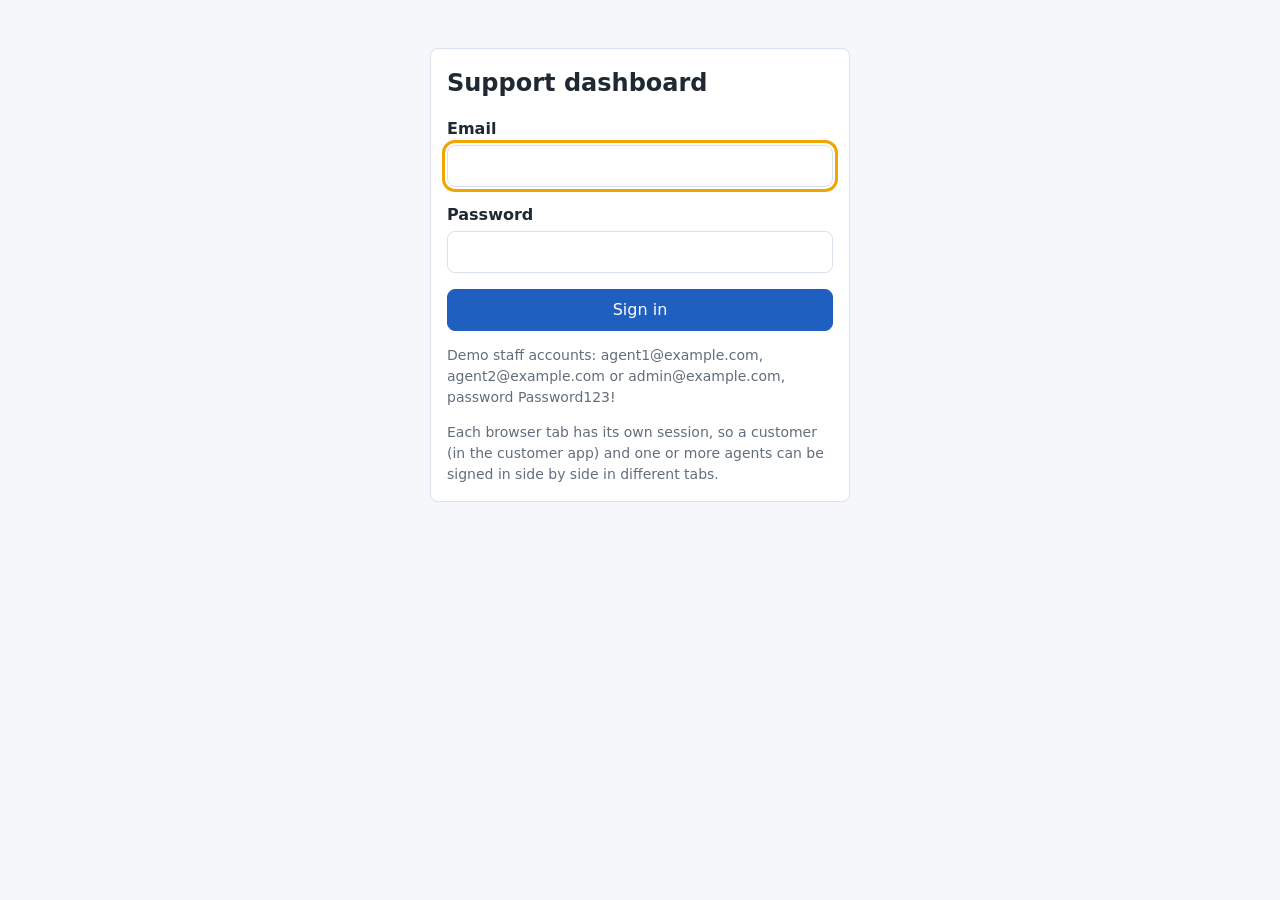
<file: frontend/agent/index.html>
<!DOCTYPE html>
<html lang="en">
<head>
  <meta charset="utf-8">
  <meta name="viewport" content="width=device-width, initial-scale=1">
  <title>Support Dashboard</title>
  <link rel="stylesheet" href="styles.css">
</head>
<body>
  <header id="app-header" class="app-header" hidden>
    <div class="header-inner">
      <span class="brand">Support Dashboard</span>
      <nav aria-label="Main">
        <a href="#/tickets" data-nav="tickets">Tickets</a>
        <a href="#/approvals" data-nav="approvals">
          Approvals
          <span id="pending-count" class="count" title="Pending approvals" hidden></span>
        </a>
      </nav>
      <span id="connection-status" class="connection-status" role="status" hidden>Reconnecting…</span>
      <span class="user">
        <span id="user-email"></span>
        <span id="user-role" class="badge"></span>
        <button id="sign-out-button" type="button">Sign out</button>
      </span>
    </div>
  </header>
  <main id="app" class="app-main">Loading…</main>
  <noscript>This dashboard needs JavaScript.</noscript>
  <script type="module" src="js/main.js"></script>
</body>
</html>
</file>
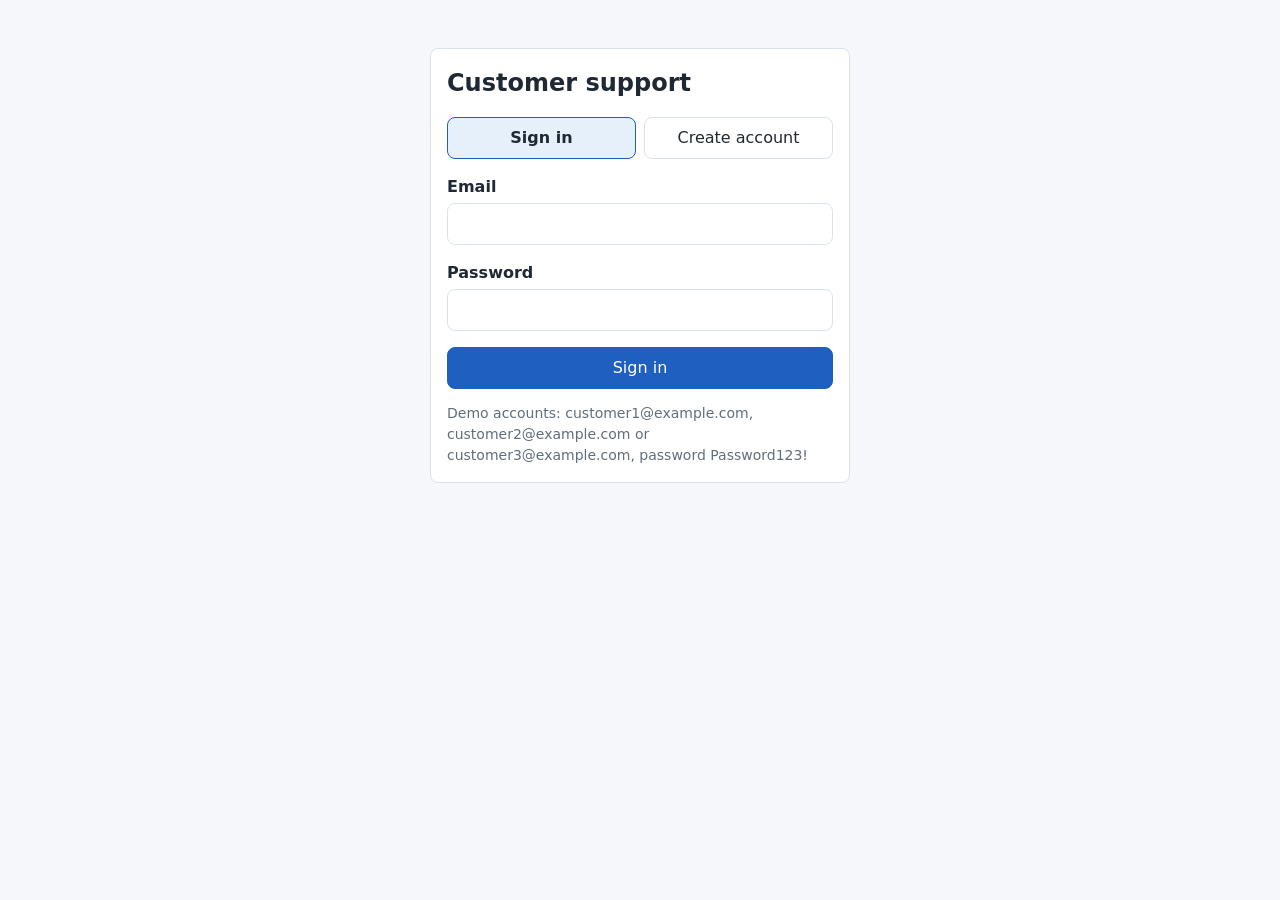
<file: frontend/customer/index.html>
<!DOCTYPE html>
<html lang="en">
<head>
  <meta charset="utf-8">
  <meta name="viewport" content="width=device-width, initial-scale=1">
  <title>Customer Support</title>
  <link rel="stylesheet" href="styles.css">
</head>
<body>
  <header id="app-header" class="app-header" hidden>
    <div class="header-inner">
      <span class="brand">Customer Support</span>
      <nav aria-label="Main">
        <a href="#/tickets" data-nav="tickets">Support</a>
        <a href="#/orders" data-nav="orders">Orders</a>
      </nav>
      <span id="connection-status" class="connection-status" role="status" hidden>Reconnecting…</span>
      <span class="user">
        <span id="user-name"></span>
        <button id="sign-out-button" type="button">Sign out</button>
      </span>
    </div>
  </header>
  <main id="app" class="app-main">Loading…</main>
  <noscript>This app needs JavaScript.</noscript>
  <script type="module" src="js/main.js"></script>
</body>
</html>
</file>
<file: frontend/agent/styles.css>
/* Support dashboard: one stylesheet, colors and spacing as variables, system fonts.
   Started from the customer app's stylesheet; the two apps stay independent. */
:root {
  --color-text: #1f2933;
  --color-muted: #616e7c;
  --color-background: #f5f7fa;
  --color-surface: #ffffff;
  --color-border: #d9e2ec;
  --color-primary: #1f5fbf;
  --color-primary-dark: #174a95;
  --color-focus: #f0a500;
  --color-error: #b42318;
  --color-error-background: #fdecea;
  --color-customer: #1f5fbf;
  --color-ai: #e6f0fa;
  --color-agent: #e7f6ec;
  --color-agent-border: #2f855a;
  --color-banner: #fff4d6;
  --color-success: #2f855a;
  --color-warning: #b7791f;
  --space-1: 4px;
  --space-2: 8px;
  --space-3: 12px;
  --space-4: 16px;
  --space-5: 24px;
  --radius: 8px;
  --font: system-ui, -apple-system, "Segoe UI", Roboto, "Helvetica Neue", Arial, sans-serif;
}

* {
  box-sizing: border-box;
}

body {
  margin: 0;
  font-family: var(--font);
  font-size: 16px;
  line-height: 1.5;
  color: var(--color-text);
  background: var(--color-background);
}

[hidden] {
  display: none !important;
}

h1 {
  font-size: 1.5rem;
  margin: 0 0 var(--space-4);
  overflow-wrap: anywhere;
}

h2 {
  font-size: 1.1rem;
  margin: 0 0 var(--space-3);
}

a {
  color: var(--color-primary);
}

:focus-visible {
  outline: 3px solid var(--color-focus);
  outline-offset: 2px;
}

/* Header */
.app-header {
  background: var(--color-surface);
  border-bottom: 1px solid var(--color-border);
}

.header-inner {
  max-width: 1320px;
  margin: 0 auto;
  padding: var(--space-3) var(--space-4);
  display: flex;
  flex-wrap: wrap;
  align-items: center;
  gap: var(--space-3) var(--space-4);
}

.brand {
  font-weight: 700;
}

nav {
  display: flex;
  gap: var(--space-3);
}

nav a {
  text-decoration: none;
  padding: var(--space-1) var(--space-2);
  border-radius: var(--radius);
}

nav a[aria-current="page"] {
  background: var(--color-ai);
  font-weight: 600;
}

.user {
  margin-left: auto;
  display: flex;
  align-items: center;
  gap: var(--space-3);
}

.connection-status {
  font-size: 0.875rem;
  color: var(--color-warning);
  font-weight: 600;
}

/* Layout */
.app-main {
  max-width: 1320px;
  margin: 0 auto;
  padding: var(--space-5) var(--space-4);
}

.card {
  background: var(--color-surface);
  border: 1px solid var(--color-border);
  border-radius: var(--radius);
  padding: var(--space-4);
}

.stack {
  display: flex;
  flex-direction: column;
  gap: var(--space-4);
}

.title-row {
  display: flex;
  flex-wrap: wrap;
  align-items: center;
  justify-content: space-between;
  gap: var(--space-3);
  margin-bottom: var(--space-4);
}

.title-row h1 {
  margin: 0;
}

.back-link {
  display: inline-block;
  margin-bottom: var(--space-3);
}

/* Forms and buttons */
label {
  display: flex;
  flex-direction: column;
  gap: var(--space-1);
  font-weight: 600;
}

input,
select,
textarea {
  font: inherit;
  font-weight: normal;
  width: 100%;
  padding: var(--space-2) var(--space-3);
  border: 1px solid var(--color-border);
  border-radius: var(--radius);
  background: var(--color-surface);
  color: var(--color-text);
}

textarea {
  resize: vertical;
}

button,
.button {
  font: inherit;
  display: inline-block;
  padding: var(--space-2) var(--space-4);
  border: 1px solid var(--color-border);
  border-radius: var(--radius);
  background: var(--color-surface);
  color: var(--color-text);
  cursor: pointer;
  text-decoration: none;
  text-align: center;
}

button.primary,
.button.primary {
  background: var(--color-primary);
  border-color: var(--color-primary);
  color: #ffffff;
}

button.primary:hover,
.button.primary:hover {
  background: var(--color-primary-dark);
}

button:disabled {
  opacity: 0.6;
  cursor: not-allowed;
}

/* Messages and states */
.error {
  color: var(--color-error);
  background: var(--color-error-background);
  padding: var(--space-2) var(--space-3);
  border-radius: var(--radius);
  margin: 0;
}

.notice {
  background: var(--color-banner);
  padding: var(--space-2) var(--space-3);
  border-radius: var(--radius);
}

.empty {
  color: var(--color-muted);
}

.muted {
  color: var(--color-muted);
}

.small {
  font-size: 0.875rem;
}

.hint {
  font-size: 0.875rem;
  color: var(--color-muted);
  margin-bottom: 0;
}

.visually-hidden {
  position: absolute;
  width: 1px;
  height: 1px;
  overflow: hidden;
  clip: rect(0 0 0 0);
  white-space: nowrap;
}

/* Sign in */
.auth-card {
  max-width: 420px;
  margin: var(--space-5) auto;
}

/* Lists of tickets and orders */
.item-list {
  list-style: none;
  margin: 0;
  padding: 0;
  display: flex;
  flex-direction: column;
  gap: var(--space-2);
}

.item-link {
  display: flex;
  flex-wrap: wrap;
  align-items: center;
  gap: var(--space-1) var(--space-3);
  padding: var(--space-3) var(--space-4);
  background: var(--color-surface);
  border: 1px solid var(--color-border);
  border-radius: var(--radius);
  color: var(--color-text);
  text-decoration: none;
}

.item-link:hover {
  border-color: var(--color-primary);
}

.item-title {
  font-weight: 600;
  overflow-wrap: anywhere;
}

.item-link .item-title {
  flex: 1 1 60%;
}

.item-link .full-row {
  flex-basis: 100%;
}

.badge {
  display: inline-block;
  font-size: 0.8rem;
  font-weight: 600;
  padding: 2px var(--space-2);
  border-radius: 999px;
  background: var(--color-background);
  border: 1px solid var(--color-border);
}

.status-awaiting_approval {
  background: var(--color-banner);
  border-color: var(--color-warning);
}

.status-escalated {
  background: var(--color-error-background);
  border-color: var(--color-error);
  color: var(--color-error);
}

.status-resolved {
  background: var(--color-agent);
  border-color: var(--color-success);
}

/* Conversation */
.banner {
  background: var(--color-banner);
  border: 1px solid var(--color-warning);
  border-radius: var(--radius);
  padding: var(--space-2) var(--space-3);
  font-weight: 600;
}

.message-list {
  list-style: none;
  margin: 0 0 var(--space-3);
  padding: var(--space-3);
  height: 55vh;
  min-height: 260px;
  overflow-y: auto;
  background: var(--color-surface);
  border: 1px solid var(--color-border);
  border-radius: var(--radius);
  display: flex;
  flex-direction: column;
  gap: var(--space-3);
}

.message {
  max-width: 85%;
  padding: var(--space-2) var(--space-3);
  border-radius: var(--radius);
  display: flex;
  flex-direction: column;
  gap: var(--space-1);
}

.message-text {
  margin: 0;
  white-space: pre-wrap;
  overflow-wrap: anywhere;
}

.sender {
  font-size: 0.8rem;
  font-weight: 700;
}

.from-customer {
  align-self: flex-start;
  background: var(--color-background);
  border: 1px solid var(--color-border);
}

.from-ai {
  align-self: flex-end;
  background: var(--color-ai);
}

.from-agent {
  align-self: flex-end;
  background: var(--color-agent);
  border-right: 4px solid var(--color-agent-border);
}

.from-system {
  align-self: center;
  max-width: 100%;
  text-align: center;
  color: var(--color-muted);
  font-size: 0.875rem;
}

.typing {
  color: var(--color-muted);
  font-style: italic;
  margin: 0 0 var(--space-3);
}

.message-form {
  display: flex;
  flex-wrap: wrap;
  gap: var(--space-2);
  align-items: flex-end;
}

.message-form textarea {
  flex: 1 1 200px;
  width: auto;
}

.message-form .error {
  flex-basis: 100%;
}

/* Header extras */
.count {
  display: inline-block;
  min-width: 1.5em;
  margin-left: var(--space-1);
  padding: 0 6px;
  border-radius: 999px;
  background: var(--color-warning);
  color: #ffffff;
  font-size: 0.8rem;
  font-weight: 700;
  text-align: center;
}

.user button {
  white-space: nowrap;
}

/* Buttons, selects and checkboxes */
button.danger {
  background: var(--color-error);
  border-color: var(--color-error);
  color: #ffffff;
}

select {
  width: auto;
}

label.checkbox,
label.inline-label {
  flex-direction: row;
  align-items: center;
  gap: var(--space-2);
  font-weight: normal;
}

label.checkbox input {
  width: auto;
  padding: 0;
}

.actions {
  display: flex;
  flex-wrap: wrap;
  align-items: center;
  gap: var(--space-2);
  margin-bottom: var(--space-4);
}

.actions .error,
.actions .muted {
  flex-basis: 100%;
  margin: 0;
}

.status-form {
  display: flex;
  gap: var(--space-2);
}

.warning {
  background: var(--color-banner);
  border: 1px solid var(--color-warning);
  border-radius: var(--radius);
  padding: var(--space-2) var(--space-3);
  font-weight: 600;
}

/* Facts lists (ticket header, approval cards) */
.facts {
  display: grid;
  grid-template-columns: max-content 1fr;
  gap: var(--space-1) var(--space-4);
  margin: 0 0 var(--space-4);
}

.facts dt {
  color: var(--color-muted);
}

.facts dd {
  margin: 0;
  overflow-wrap: anywhere;
}

/* Tickets: the queue beside the detail on wide screens */
.workspace {
  display: grid;
  grid-template-columns: minmax(300px, 400px) minmax(0, 1fr);
  gap: var(--space-5);
  align-items: start;
}

.filters {
  display: flex;
  flex-wrap: wrap;
  align-items: flex-end;
  gap: var(--space-2) var(--space-4);
  margin-bottom: var(--space-3);
}

.queue-item .badge {
  white-space: nowrap;
}

.queue-item.needs-human {
  border-left: 5px solid var(--color-warning);
  background: #fffaf0;
}

.queue-item.needs-human:has(.status-escalated) {
  border-left-color: var(--color-error);
  background: #fff6f5;
}

.queue-item[aria-current="true"] {
  border-color: var(--color-primary);
  box-shadow: 0 0 0 2px var(--color-primary);
}

.taken-over {
  background: var(--color-agent);
  border-color: var(--color-agent-border);
}

.approval-link {
  display: block;
  margin: 0 0 var(--space-4);
  border: 1px solid var(--color-warning);
  font-weight: 600;
}

/* Tabs */
.tabs {
  display: flex;
  gap: var(--space-1);
  border-bottom: 1px solid var(--color-border);
  margin-bottom: var(--space-3);
}

.tabs button {
  border: none;
  border-bottom: 3px solid transparent;
  border-radius: 0;
  background: none;
}

.tabs button[aria-selected="true"] {
  border-bottom-color: var(--color-primary);
  font-weight: 700;
}

/* AI activity */
.run-list {
  list-style: none;
  margin: 0;
  padding: 0;
  display: flex;
  flex-direction: column;
  gap: var(--space-3);
}

.run {
  background: var(--color-surface);
  border: 1px solid var(--color-border);
  border-left: 5px solid var(--color-success);
  border-radius: var(--radius);
  padding: var(--space-3) var(--space-4);
}

.run-skipped {
  border-left-color: var(--color-muted);
}

.run-failed {
  border-left-color: var(--color-error);
}

.run-started {
  border-left-color: var(--color-primary);
}

.run h3 {
  font-size: 0.95rem;
  margin: var(--space-3) 0 var(--space-2);
}

.run-header {
  display: flex;
  flex-wrap: wrap;
  align-items: center;
  gap: var(--space-2) var(--space-3);
}

.run-status-completed {
  background: var(--color-agent);
  border-color: var(--color-success);
}

.run-status-failed,
.tool-error-badge {
  background: var(--color-error-background);
  border-color: var(--color-error);
  color: var(--color-error);
}

.run-note {
  margin: var(--space-2) 0 0;
}

.escalation,
.paused,
.not-posted {
  margin: var(--space-2) 0 0;
  padding: var(--space-2) var(--space-3);
  border-radius: var(--radius);
  font-weight: 600;
}

.escalation {
  background: var(--color-error-background);
  border: 1px solid var(--color-error);
  color: var(--color-error);
}

.paused,
.not-posted {
  background: var(--color-banner);
  border: 1px solid var(--color-warning);
}

.tool-list,
.chunk-list {
  margin: 0;
  padding-left: var(--space-5);
}

.tool-call {
  margin-bottom: var(--space-3);
}

.tool-error .tool-name {
  color: var(--color-error);
}

.tool-header {
  display: flex;
  flex-wrap: wrap;
  align-items: center;
  gap: var(--space-2);
}

.tool-name {
  font-weight: 700;
}

.tier-1 {
  background: var(--color-ai);
  border-color: var(--color-primary);
}

.tier-2 {
  background: var(--color-agent);
  border-color: var(--color-success);
}

.tier-3 {
  background: var(--color-banner);
  border-color: var(--color-warning);
}

.code-block {
  margin: var(--space-1) 0;
  padding: var(--space-2) var(--space-3);
  background: var(--color-background);
  border: 1px solid var(--color-border);
  border-radius: var(--radius);
  font-size: 0.85rem;
  white-space: pre-wrap;
  overflow-wrap: anywhere;
  max-height: 320px;
  overflow-y: auto;
}

details summary {
  cursor: pointer;
  color: var(--color-primary);
  font-size: 0.9rem;
}

.run-reply {
  margin: var(--space-1) 0;
  white-space: pre-wrap;
  overflow-wrap: anywhere;
  background: var(--color-ai);
  padding: var(--space-2) var(--space-3);
  border-radius: var(--radius);
}

/* Approvals */
.approval-list {
  list-style: none;
  margin: 0;
  padding: 0;
  display: flex;
  flex-direction: column;
  gap: var(--space-3);
}

.approval-pending {
  border-left: 5px solid var(--color-warning);
}

.approval .title-row {
  margin-bottom: var(--space-3);
}

.approval h2 {
  margin: 0;
  flex: 1 1 auto;
  overflow-wrap: anywhere;
}

.amount {
  font-size: 1.25rem;
  font-weight: 700;
}

.approval-status-pending {
  background: var(--color-banner);
  border-color: var(--color-warning);
}

.approval-status-approved {
  background: var(--color-agent);
  border-color: var(--color-success);
}

.approval-status-rejected {
  background: var(--color-error-background);
  border-color: var(--color-error);
  color: var(--color-error);
}

.decision-form {
  display: flex;
  flex-direction: column;
  gap: var(--space-2);
}

.decision-form .actions {
  margin-bottom: 0;
}

/* Tablet and phone: the queue and the detail stack (the open ticket first) */
@media (max-width: 960px) {
  .workspace {
    grid-template-columns: minmax(0, 1fr);
  }

  .workspace.has-selection .detail-pane {
    order: -1;
  }
}

@media (max-width: 480px) {
  .app-main {
    padding: var(--space-4) var(--space-3);
  }

  .message {
    max-width: 95%;
  }

  .message-list {
    height: 50vh;
  }

  .facts {
    grid-template-columns: minmax(0, 1fr);
  }

  .facts dd {
    margin-bottom: var(--space-2);
  }
}
</file>
<file: frontend/customer/styles.css>
/* Customer app: one stylesheet, colors and spacing as variables, system fonts */
:root {
  --color-text: #1f2933;
  --color-muted: #616e7c;
  --color-background: #f5f7fa;
  --color-surface: #ffffff;
  --color-border: #d9e2ec;
  --color-primary: #1f5fbf;
  --color-primary-dark: #174a95;
  --color-focus: #f0a500;
  --color-error: #b42318;
  --color-error-background: #fdecea;
  --color-customer: #1f5fbf;
  --color-ai: #e6f0fa;
  --color-agent: #e7f6ec;
  --color-agent-border: #2f855a;
  --color-banner: #fff4d6;
  --color-success: #2f855a;
  --color-warning: #b7791f;
  --space-1: 4px;
  --space-2: 8px;
  --space-3: 12px;
  --space-4: 16px;
  --space-5: 24px;
  --radius: 8px;
  --font: system-ui, -apple-system, "Segoe UI", Roboto, "Helvetica Neue", Arial, sans-serif;
}

* {
  box-sizing: border-box;
}

body {
  margin: 0;
  font-family: var(--font);
  font-size: 16px;
  line-height: 1.5;
  color: var(--color-text);
  background: var(--color-background);
}

[hidden] {
  display: none !important;
}

h1 {
  font-size: 1.5rem;
  margin: 0 0 var(--space-4);
  overflow-wrap: anywhere;
}

h2 {
  font-size: 1.1rem;
  margin: 0 0 var(--space-3);
}

a {
  color: var(--color-primary);
}

:focus-visible {
  outline: 3px solid var(--color-focus);
  outline-offset: 2px;
}

/* Header */
.app-header {
  background: var(--color-surface);
  border-bottom: 1px solid var(--color-border);
}

.header-inner {
  max-width: 860px;
  margin: 0 auto;
  padding: var(--space-3) var(--space-4);
  display: flex;
  flex-wrap: wrap;
  align-items: center;
  gap: var(--space-3) var(--space-4);
}

.brand {
  font-weight: 700;
}

nav {
  display: flex;
  gap: var(--space-3);
}

nav a {
  text-decoration: none;
  padding: var(--space-1) var(--space-2);
  border-radius: var(--radius);
}

nav a[aria-current="page"] {
  background: var(--color-ai);
  font-weight: 600;
}

.user {
  margin-left: auto;
  display: flex;
  align-items: center;
  gap: var(--space-3);
}

.connection-status {
  font-size: 0.875rem;
  color: var(--color-warning);
  font-weight: 600;
}

/* Layout */
.app-main {
  max-width: 860px;
  margin: 0 auto;
  padding: var(--space-5) var(--space-4);
}

.card {
  background: var(--color-surface);
  border: 1px solid var(--color-border);
  border-radius: var(--radius);
  padding: var(--space-4);
}

.stack {
  display: flex;
  flex-direction: column;
  gap: var(--space-4);
}

.title-row {
  display: flex;
  flex-wrap: wrap;
  align-items: center;
  justify-content: space-between;
  gap: var(--space-3);
  margin-bottom: var(--space-4);
}

.title-row h1 {
  margin: 0;
}

.back-link {
  display: inline-block;
  margin-bottom: var(--space-3);
}

/* Forms and buttons */
label {
  display: flex;
  flex-direction: column;
  gap: var(--space-1);
  font-weight: 600;
}

input,
textarea {
  font: inherit;
  font-weight: normal;
  width: 100%;
  padding: var(--space-2) var(--space-3);
  border: 1px solid var(--color-border);
  border-radius: var(--radius);
  background: var(--color-surface);
  color: var(--color-text);
}

textarea {
  resize: vertical;
}

button,
.button {
  font: inherit;
  display: inline-block;
  padding: var(--space-2) var(--space-4);
  border: 1px solid var(--color-border);
  border-radius: var(--radius);
  background: var(--color-surface);
  color: var(--color-text);
  cursor: pointer;
  text-decoration: none;
  text-align: center;
}

button.primary,
.button.primary {
  background: var(--color-primary);
  border-color: var(--color-primary);
  color: #ffffff;
}

button.primary:hover,
.button.primary:hover {
  background: var(--color-primary-dark);
}

button:disabled {
  opacity: 0.6;
  cursor: not-allowed;
}

/* Messages and states */
.error {
  color: var(--color-error);
  background: var(--color-error-background);
  padding: var(--space-2) var(--space-3);
  border-radius: var(--radius);
  margin: 0;
}

.notice {
  background: var(--color-banner);
  padding: var(--space-2) var(--space-3);
  border-radius: var(--radius);
}

.empty {
  color: var(--color-muted);
}

.muted {
  color: var(--color-muted);
}

.small {
  font-size: 0.875rem;
}

.hint {
  font-size: 0.875rem;
  color: var(--color-muted);
  margin-bottom: 0;
}

.visually-hidden {
  position: absolute;
  width: 1px;
  height: 1px;
  overflow: hidden;
  clip: rect(0 0 0 0);
  white-space: nowrap;
}

/* Sign in */
.auth-card {
  max-width: 420px;
  margin: var(--space-5) auto;
}

.auth-switch {
  display: flex;
  gap: var(--space-2);
  margin-bottom: var(--space-4);
}

.auth-switch button {
  flex: 1;
}

.auth-switch button[aria-pressed="true"] {
  background: var(--color-ai);
  border-color: var(--color-primary);
  font-weight: 600;
}

/* Lists of tickets and orders */
.item-list {
  list-style: none;
  margin: 0;
  padding: 0;
  display: flex;
  flex-direction: column;
  gap: var(--space-2);
}

.item-link {
  display: flex;
  flex-wrap: wrap;
  align-items: center;
  gap: var(--space-1) var(--space-3);
  padding: var(--space-3) var(--space-4);
  background: var(--color-surface);
  border: 1px solid var(--color-border);
  border-radius: var(--radius);
  color: var(--color-text);
  text-decoration: none;
}

.item-link:hover {
  border-color: var(--color-primary);
}

.item-title {
  font-weight: 600;
  overflow-wrap: anywhere;
}

.item-link .item-title {
  flex: 1 1 60%;
}

.item-link .small {
  flex-basis: 100%;
}

.badge {
  display: inline-block;
  font-size: 0.8rem;
  font-weight: 600;
  padding: 2px var(--space-2);
  border-radius: 999px;
  background: var(--color-background);
  border: 1px solid var(--color-border);
}

.status-awaiting_approval,
.return-requested {
  background: var(--color-banner);
  border-color: var(--color-warning);
}

.status-escalated {
  background: var(--color-agent);
  border-color: var(--color-agent-border);
}

.status-resolved,
.order-delivered,
.return-refunded {
  background: var(--color-agent);
  border-color: var(--color-success);
}

/* Order detail */
.plain-list {
  list-style: none;
  margin: 0;
  padding: 0;
}

.order-item {
  display: flex;
  flex-wrap: wrap;
  align-items: center;
  gap: var(--space-1) var(--space-3);
  padding: var(--space-3) 0;
  border-top: 1px solid var(--color-border);
}

.order-item:first-child {
  border-top: none;
}

.order-item .muted {
  flex-basis: 100%;
}

.facts {
  display: grid;
  grid-template-columns: max-content 1fr;
  gap: var(--space-2) var(--space-4);
  margin: 0;
}

.facts dt {
  color: var(--color-muted);
}

.facts dd {
  margin: 0;
  overflow-wrap: anywhere;
}

/* Conversation */
.banner {
  background: var(--color-banner);
  border: 1px solid var(--color-warning);
  border-radius: var(--radius);
  padding: var(--space-2) var(--space-3);
  font-weight: 600;
}

.message-list {
  list-style: none;
  margin: 0 0 var(--space-3);
  padding: var(--space-3);
  height: 55vh;
  min-height: 260px;
  overflow-y: auto;
  background: var(--color-surface);
  border: 1px solid var(--color-border);
  border-radius: var(--radius);
  display: flex;
  flex-direction: column;
  gap: var(--space-3);
}

.message {
  max-width: 85%;
  padding: var(--space-2) var(--space-3);
  border-radius: var(--radius);
  display: flex;
  flex-direction: column;
  gap: var(--space-1);
}

.message-text {
  margin: 0;
  white-space: pre-wrap;
  overflow-wrap: anywhere;
}

.sender {
  font-size: 0.8rem;
  font-weight: 700;
}

.from-customer {
  align-self: flex-end;
  background: var(--color-customer);
  color: #ffffff;
}

.from-customer .muted {
  color: #dbe7f7;
}

.from-ai {
  align-self: flex-start;
  background: var(--color-ai);
}

.from-agent {
  align-self: flex-start;
  background: var(--color-agent);
  border-left: 4px solid var(--color-agent-border);
}

.from-system {
  align-self: center;
  max-width: 100%;
  text-align: center;
  color: var(--color-muted);
  font-size: 0.875rem;
}

.typing {
  color: var(--color-muted);
  font-style: italic;
  margin: 0 0 var(--space-3);
}

.message-form {
  display: flex;
  flex-wrap: wrap;
  gap: var(--space-2);
  align-items: flex-end;
}

.message-form textarea {
  flex: 1 1 200px;
  width: auto;
}

.message-form .error {
  flex-basis: 100%;
}

@media (max-width: 480px) {
  .app-main {
    padding: var(--space-4) var(--space-3);
  }

  .message {
    max-width: 95%;
  }

  .message-list {
    height: 50vh;
  }
}
</file>
